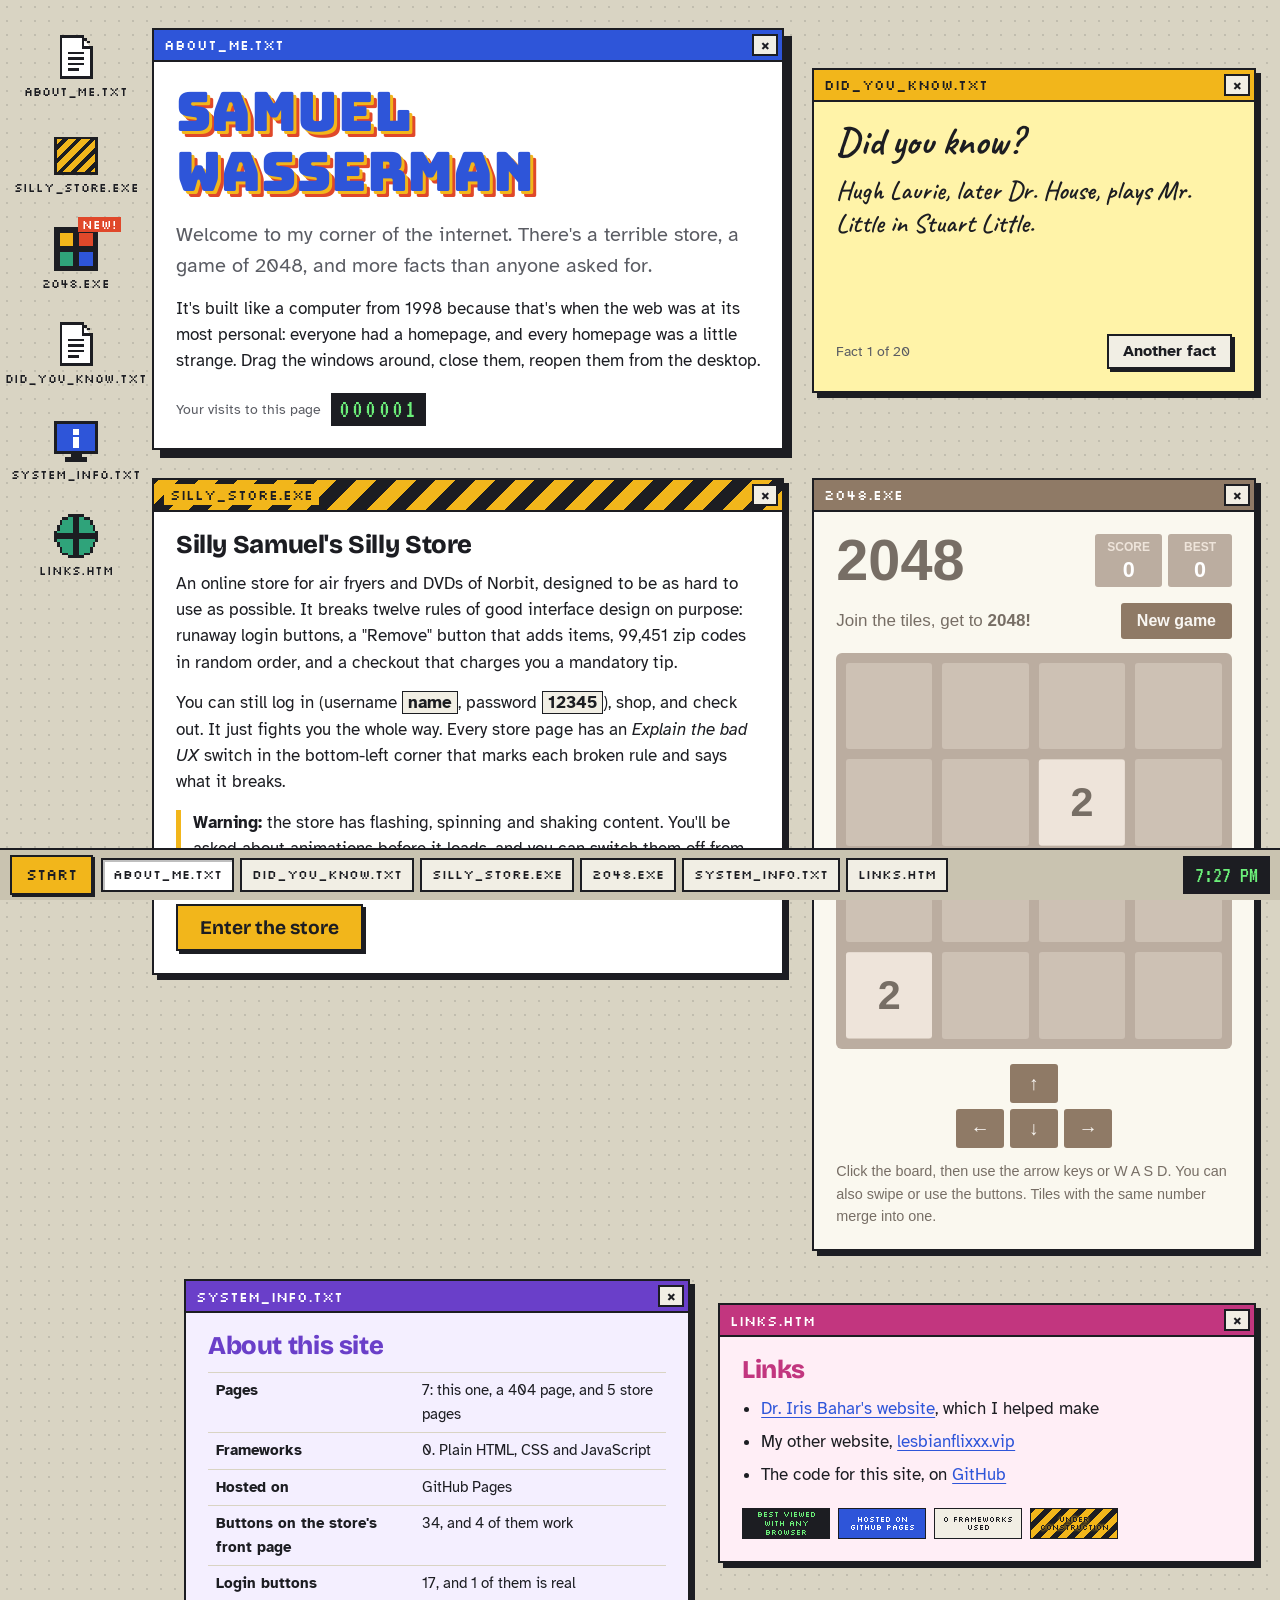
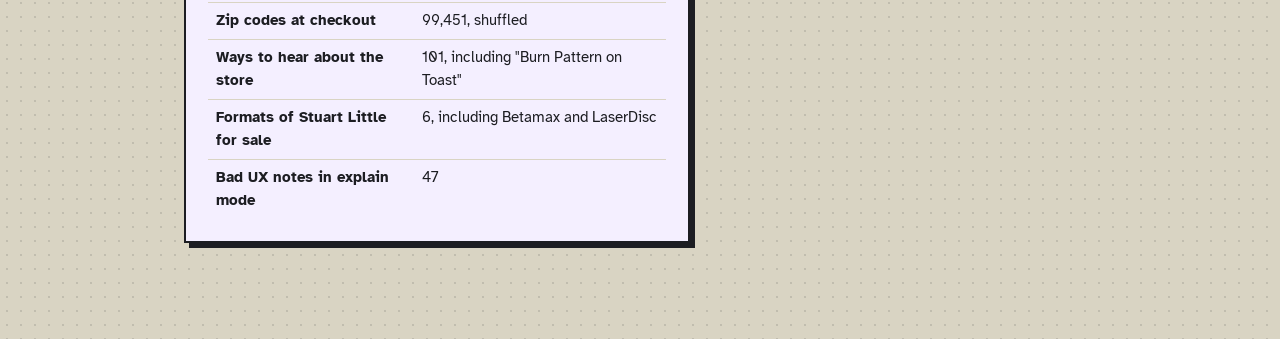
<file: index.html>
<!doctype html>
<html lang="en">
<head>
  <meta charset="utf-8">
  <meta name="viewport" content="width=device-width, initial-scale=1">
  <meta name="description" content="Samuel Wasserman's personal site: a late-90s desktop with a deliberately terrible online store, a game of 2048, and a pile of random facts.">
  <title>Samuel Wasserman</title>
  <link rel="preconnect" href="https://fonts.googleapis.com">
  <link rel="preconnect" href="https://fonts.gstatic.com" crossorigin>
  <link rel="stylesheet" href="https://fonts.googleapis.com/css2?family=Atkinson+Hyperlegible:ital,wght@0,400;0,700;1,400&family=Bricolage+Grotesque:opsz,wght@12..96,500;12..96,800&family=Bungee&family=Caveat:wght@600;700&family=Silkscreen&family=VT323&display=swap">
  <link rel="stylesheet" href="style.css">
  <link rel="icon" type="image/x-icon" href="/favicon.ico">
  <script src="js/2048.js" defer></script>
  <script src="js/home.js" defer></script>
</head>
<body>
  <!-- Pixel icons, drawn once and reused by the desktop and taskbar -->
  <svg class="sprites" aria-hidden="true">
    <symbol id="i-doc" viewBox="0 0 16 16"><path fill="#fff" d="M3 1h7l3 3v11H3z"/><path fill="#1c1d22" d="M2 0h9v1H2zM2 1h1v15H2zM3 15h11v1H3zM13 4h1v11h-1zM10 1h1v3h3v1h-4zM11 1h1v1h-1zM12 2h1v1h-1zM5 6h6v1H5zM5 8h6v1H5zM5 10h6v1H5zM5 12h4v1H5z"/></symbol>
    <symbol id="i-store" viewBox="0 0 16 16"><path fill="#f2b61b" d="M1 3h14v12H1z"/><path fill="#1c1d22" d="M0 2h16v1H0zM0 3h1v13H0zM15 3h1v13h-1zM1 15h14v1H1zM3 3h2l-4 4V5zM8 3h2l-9 9v-2zM13 3h2L3 15H1zM15 6v2l-7 7H6zM15 11v2l-2 2h-2z"/></symbol>
    <symbol id="i-2048" viewBox="0 0 16 16"><path fill="#1c1d22" d="M0 0h16v16H0z"/><path fill="#f2b61b" d="M2 2h5v5H2z"/><path fill="#e0482a" d="M9 2h5v5H9z"/><path fill="#2fa37a" d="M2 9h5v5H2z"/><path fill="#2e55d9" d="M9 9h5v5H9z"/></symbol>
    <symbol id="i-info" viewBox="0 0 16 16"><path fill="#2e55d9" d="M1 2h14v10H1z"/><path fill="#1c1d22" d="M0 1h16v1H0zM0 2h1v11H0zM15 2h1v11h-1zM0 12h16v1H0zM6 13h4v1H6zM4 14h8v2H4z"/><path fill="#fff" d="M7 4h2v2H7zM7 7h2v4H7z"/></symbol>
    <symbol id="i-globe" viewBox="0 0 16 16"><path fill="#2fa37a" d="M5 1h6v1h2v2h1v2h1v4h-1v2h-1v2h-2v1H5v-1H3v-2H2v-2H1V6h1V4h1V2h2z"/><path fill="#1c1d22" d="M5 0h6v1H5zM3 1h2v1H3zM11 1h2v1h-2zM2 2h1v2H2zM13 2h1v2h-1zM1 4h1v2H1zM14 4h1v2h-1zM0 6h1v4H0zM15 6h1v4h-1zM1 10h1v2H1zM14 10h1v2h-1zM2 12h1v2H2zM13 12h1v2h-1zM3 14h2v1H3zM11 14h2v1h-2zM5 15h6v1H5zM7 1h2v14H7zM1 7h14v2H1z"/></symbol>
  </svg>

  <div class="desktop">
    <nav class="icons" aria-label="Desktop">
      <button type="button" class="icon" data-open="win-about"><svg aria-hidden="true"><use href="#i-doc"/></svg><span>about_me.txt</span></button>
      <button type="button" class="icon" data-open="win-store"><svg aria-hidden="true"><use href="#i-store"/></svg><span>silly_store.exe</span></button>
      <button type="button" class="icon" data-open="win-2048"><svg aria-hidden="true"><use href="#i-2048"/></svg><span>2048.exe</span><b class="new">New!</b></button>
      <button type="button" class="icon" data-open="win-facts"><svg aria-hidden="true"><use href="#i-doc"/></svg><span>did_you_know.txt</span></button>
      <button type="button" class="icon" data-open="win-system"><svg aria-hidden="true"><use href="#i-info"/></svg><span>system_info.txt</span></button>
      <button type="button" class="icon" data-open="win-links"><svg aria-hidden="true"><use href="#i-globe"/></svg><span>links.htm</span></button>
    </nav>

    <main class="windows">
      <section class="window win-about" id="win-about" tabindex="-1" aria-labelledby="t-about">
        <header class="titlebar">
          <span class="title" id="t-about">about_me.txt</span>
          <button type="button" class="close" aria-label="Close about_me.txt">&times;</button>
        </header>
        <div class="window-body">
          <h1>Samuel Wasserman</h1>
          <p class="intro">Welcome to my corner of the internet. There's a terrible store, a game of 2048, and more facts than anyone asked for.</p>
          <p>It's built like a computer from 1998 because that's when the web was at its most personal: everyone had a homepage, and every homepage was a little strange. Drag the windows around, close them, reopen them from the desktop.</p>
          <div class="counter">
            <span>Your visits to this page</span>
            <output id="visits">000001</output>
          </div>
        </div>
      </section>

      <section class="window win-facts" id="win-facts" tabindex="-1" aria-labelledby="t-facts">
        <header class="titlebar">
          <span class="title" id="t-facts">did_you_know.txt</span>
          <button type="button" class="close" aria-label="Close did_you_know.txt">&times;</button>
        </header>
        <div class="window-body">
          <h2>Did you know?</h2>
          <p class="fact" id="fact" aria-live="polite">The first website, info.cern.ch, went online in 1991. CERN restored it in 2013, and you can still visit it.</p>
          <div class="fact-footer">
            <span id="factCount"></span>
            <button type="button" class="btn" id="nextFact">Another fact</button>
          </div>
        </div>
      </section>

      <section class="window win-store" id="win-store" tabindex="-1" aria-labelledby="t-store">
        <header class="titlebar">
          <span class="title" id="t-store">silly_store.exe</span>
          <button type="button" class="close" aria-label="Close silly_store.exe">&times;</button>
        </header>
        <div class="window-body">
          <h2>Silly Samuel's Silly Store</h2>
          <p>An online store for air fryers and DVDs of Norbit, designed to be as hard to use as possible. It breaks twelve rules of good interface design on purpose: runaway login buttons, a "Remove" button that adds items, 99,451 zip codes in random order, and a checkout that charges you a mandatory tip.</p>
          <p>You can still log in (username <kbd>name</kbd>, password <kbd>12345</kbd>), shop, and check out. It just fights you the whole way. Every store page has an <em>Explain the bad UX</em> switch in the bottom-left corner that marks each broken rule and says what it breaks.</p>
          <p class="warning"><strong>Warning:</strong> the store has flashing, spinning and shaking content. You'll be asked about animations before it loads, and you can switch them off from any page.</p>
          <a class="btn btn-big" href="store/">Enter the store</a>
        </div>
      </section>

      <section class="window win-2048" id="win-2048" tabindex="-1" aria-labelledby="t-2048">
        <header class="titlebar">
          <span class="title" id="t-2048">2048.exe</span>
          <button type="button" class="close" aria-label="Close 2048.exe">&times;</button>
        </header>
        <div class="window-body game" id="game2048">
          <div class="game-top">
            <p class="game-title">2048</p>
            <div class="scores">
              <p class="score-box">Score <output class="score">0</output></p>
              <p class="score-box">Best <output class="best">0</output></p>
            </div>
          </div>
          <div class="game-bar">
            <p>Join the tiles, get to <strong>2048!</strong></p>
            <button type="button" class="game-btn new-game">New game</button>
          </div>
          <div class="board" tabindex="0" aria-label="2048 board" aria-describedby="gameHelp">
            <div class="grid" aria-hidden="true">
              <div></div>
              <div></div>
              <div></div>
              <div></div>
              <div></div>
              <div></div>
              <div></div>
              <div></div>
              <div></div>
              <div></div>
              <div></div>
              <div></div>
              <div></div>
              <div></div>
              <div></div>
              <div></div>
            </div>
            <div class="tiles"></div>
            <div class="game-message" hidden>
              <p class="game-message-text" role="status"></p>
              <div class="game-message-buttons">
                <button type="button" class="game-btn keep-going">Keep going</button>
                <button type="button" class="game-btn try-again">Try again</button>
              </div>
            </div>
          </div>
          <div class="dpad" role="group" aria-label="Slide tiles">
            <button type="button" class="game-btn" data-dir="up" aria-label="Slide up">&uarr;</button>
            <button type="button" class="game-btn" data-dir="left" aria-label="Slide left">&larr;</button>
            <button type="button" class="game-btn" data-dir="down" aria-label="Slide down">&darr;</button>
            <button type="button" class="game-btn" data-dir="right" aria-label="Slide right">&rarr;</button>
          </div>
          <p class="help" id="gameHelp">Click the board, then use the arrow keys or W A S D. You can also swipe or use the buttons. Tiles with the same number merge into one.</p>
        </div>
      </section>

      <section class="window win-system" id="win-system" tabindex="-1" aria-labelledby="t-system">
        <header class="titlebar">
          <span class="title" id="t-system">system_info.txt</span>
          <button type="button" class="close" aria-label="Close system_info.txt">&times;</button>
        </header>
        <div class="window-body">
          <h2>About this site</h2>
          <table>
            <tr><th scope="row">Pages</th><td>7: this one, a 404 page, and 5 store pages</td></tr>
            <tr><th scope="row">Frameworks</th><td>0. Plain HTML, CSS and JavaScript</td></tr>
            <tr><th scope="row">Hosted on</th><td>GitHub Pages</td></tr>
            <tr><th scope="row">Buttons on the store's front page</th><td>34, and 4 of them work</td></tr>
            <tr><th scope="row">Login buttons</th><td>17, and 1 of them is real</td></tr>
            <tr><th scope="row">Zip codes at checkout</th><td>99,451, shuffled</td></tr>
            <tr><th scope="row">Ways to hear about the store</th><td>101, including "Burn Pattern on Toast"</td></tr>
            <tr><th scope="row">Formats of Stuart Little for sale</th><td>6, including Betamax and LaserDisc</td></tr>
            <tr><th scope="row">Bad UX notes in explain mode</th><td>47</td></tr>
          </table>
        </div>
      </section>

      <section class="window win-links" id="win-links" tabindex="-1" aria-labelledby="t-links">
        <header class="titlebar">
          <span class="title" id="t-links">links.htm</span>
          <button type="button" class="close" aria-label="Close links.htm">&times;</button>
        </header>
        <div class="window-body">
          <h2>Links</h2>
          <ul class="links">
            <li><a href="https://irisbahar.github.io/IrisBaharWebsite/">Dr. Iris Bahar's website</a>, which I helped make</li>
            <li>My other website, <a href="https://lesbianflixxx.vip">lesbianflixxx.vip</a></li>
            <li>The code for this site, on <a href="https://github.com/smwasserman/smwasserman.github.io">GitHub</a></li>
          </ul>
          <div class="badges" aria-label="Badges">
            <span class="badge badge-browser">Best viewed with any browser</span>
            <span class="badge badge-pages">Hosted on GitHub Pages</span>
            <span class="badge badge-frameworks">0 frameworks used</span>
            <span class="badge badge-construction">Under construction</span>
          </div>
        </div>
      </section>
    </main>
  </div>

  <footer class="taskbar">
    <button type="button" class="start" aria-expanded="false" aria-controls="startMenu">Start</button>
    <div class="start-menu" id="startMenu" hidden>
      <a href="store/">Enter the Silly Store</a>
      <button type="button" data-open="win-2048">Play 2048</button>
      <button type="button" data-open="win-facts">Read a random fact</button>
      <a href="https://irisbahar.github.io/IrisBaharWebsite/">Dr. Iris Bahar's website</a>
      <a href="https://github.com/smwasserman/smwasserman.github.io">This site on GitHub</a>
    </div>
    <nav class="tasks" aria-label="Open windows"></nav>
    <time class="clock" id="clock"></time>
  </footer>
</body>
</html>
</file>
<file: style.css>
/* A late-90s desktop. Each section of the homepage is a window. */

:root {
  --desk: #d9d4c3;
  --desk-dot: rgba(28, 29, 34, 0.13);
  --ink: #1c1d22;
  --icon-text: #1c1d22;
  --paper: #ffffff;
  --text: #1c1d22;
  --muted: #5a5c63;
  --link: #2e55d9;
  --cobalt: #2e55d9;
  --tomato: #e0482a;
  --mustard: #f2b61b;
  --mint: #2fa37a;
  --purple: #6a3fc9;
  --pink: #c2367f;
  --chrome: #c9c3b0;
  --chrome-text: #1c1d22;
  --display: "Bricolage Grotesque", system-ui, sans-serif;
  --body: "Atkinson Hyperlegible", system-ui, sans-serif;
  --pixel: "Silkscreen", ui-monospace, monospace;
  --wordart: "Bungee", "Bricolage Grotesque", system-ui, sans-serif;
  --lcd: "VT323", ui-monospace, monospace;
  --hand: "Caveat", "Comic Sans MS", cursive;
  --shadow: 5px 5px 0 var(--ink);
  color-scheme: light;
}

@media (prefers-color-scheme: dark) {
  :root {
    --desk: #2b2d33;
    --desk-dot: rgba(255, 255, 255, 0.08);
    --ink: #0d0e11;
    --icon-text: #f6f3ea;
    --paper: #f6f3ea;
    --chrome: #45474f;
    --chrome-text: #f6f3ea;
    --shadow: 5px 5px 0 #0d0e11;
  }
}

* {
  box-sizing: border-box;
}

body {
  margin: 0;
  min-height: 100vh;
  background-color: var(--desk);
  background-image: radial-gradient(var(--desk-dot) 1px, transparent 1px);
  background-size: 14px 14px;
  color: var(--text);
  font-family: var(--body);
  font-size: 1.0625rem;
  line-height: 1.55;
}

a {
  color: var(--link);
  text-underline-offset: 0.2em;
}

:focus-visible {
  outline: 3px solid var(--cobalt);
  outline-offset: 2px;
}

h1,
h2 {
  font-family: var(--display);
  font-weight: 800;
  line-height: 1.05;
  margin: 0 0 0.75rem;
}

/* The name is set like 90s WordArt: chunky letters with stacked color shadows */
h1 {
  font-family: var(--wordart);
  font-weight: 400;
  font-size: clamp(2rem, 5.4vw, 3.4rem);
  line-height: 1.1;
  color: var(--cobalt);
  text-shadow: 3px 3px 0 var(--mustard), 6px 6px 0 var(--tomato);
  margin-bottom: 1.1rem;
}

h2 {
  font-size: 1.6rem;
  letter-spacing: -0.015em;
}

p {
  margin: 0 0 0.9rem;
}

kbd {
  font-family: inherit;
  font-weight: 700;
  padding: 0 0.3em;
  border: 1px solid var(--ink);
  background: #f1eee4;
}

.sprites {
  display: none;
}

/* Desktop: icons on the left, windows on a grid to the right */
.desktop {
  display: grid;
  grid-template-columns: 104px 1fr;
  gap: 24px;
  max-width: 1320px;
  margin: 0 auto;
  padding: 28px 24px 96px;
}

.icons {
  display: flex;
  flex-direction: column;
  gap: 18px;
}

.icon {
  position: relative;
  display: flex;
  flex-direction: column;
  align-items: center;
  gap: 6px;
  padding: 6px 2px;
  background: none;
  border: 1px solid transparent;
  color: var(--icon-text);
  font-family: var(--pixel);
  font-size: 0.72rem;
  line-height: 1.2;
  cursor: pointer;
  overflow-wrap: break-word;
}

.icon svg {
  width: 44px;
  height: 44px;
  image-rendering: pixelated;
  shape-rendering: crispEdges;
}

.icon:hover span,
.icon:focus-visible span {
  background: var(--cobalt);
  color: #ffffff;
}

.new {
  position: absolute;
  top: -4px;
  right: 6px;
  padding: 1px 4px;
  background: var(--tomato);
  color: #ffffff;
  font-weight: 400;
  animation: blink 1s steps(1) infinite;
}

@keyframes blink {
  50% {
    visibility: hidden;
  }
}

.windows {
  display: grid;
  grid-template-columns: repeat(12, minmax(0, 1fr));
  gap: 28px;
  align-items: start;
}

.win-about { grid-column: 1 / span 7; }
.win-facts { grid-column: 8 / span 5; margin-top: 40px; }
.win-store { grid-column: 1 / span 7; }
.win-2048 { grid-column: 8 / span 5; }
.win-system { grid-column: 1 / span 6; margin-left: 32px; }
.win-links { grid-column: 7 / span 6; margin-top: 24px; }

/* Windows */
.window {
  position: relative;
  background: var(--paper);
  color: #1c1d22;
  border: 2px solid var(--ink);
  box-shadow: var(--shadow);
}

.window[hidden] {
  display: none;
}

.window.is-active {
  box-shadow: 8px 8px 0 var(--ink);
}

.titlebar {
  display: flex;
  justify-content: space-between;
  align-items: center;
  gap: 8px;
  padding: 4px 4px 4px 10px;
  border-bottom: 2px solid var(--ink);
  background: var(--chrome);
  color: var(--chrome-text);
  font-family: var(--pixel);
  font-size: 0.85rem;
  user-select: none;
}

/* Every window has its own colors. The active window gets the bigger shadow. */
.win-about .titlebar { background: var(--cobalt); color: #ffffff; }
.win-facts .titlebar { background: var(--mustard); color: #1c1d22; }
.win-2048 .titlebar { background: #8f7a66; color: #ffffff; }
.win-system .titlebar { background: var(--purple); color: #ffffff; }
.win-links .titlebar { background: var(--pink); color: #ffffff; }

.win-facts .window-body { background: #fff3a8; }
.win-system .window-body { background: #f4efff; }
.win-links .window-body { background: #ffeef6; }

.win-system h2 { color: var(--purple); }
.win-links h2 { color: var(--pink); }

/* The store window keeps the caution tape from the store itself */
.win-store .titlebar {
  background: repeating-linear-gradient(-45deg, var(--mustard) 0 14px, #1c1d22 14px 28px);
}

.win-store .title {
  padding: 0 6px;
  background: var(--mustard);
  color: #1c1d22;
}

@media (min-width: 900px) {
  .titlebar {
    cursor: grab;
  }

  .window.is-dragging .titlebar {
    cursor: grabbing;
  }
}

.close {
  width: 26px;
  height: 22px;
  padding: 0;
  background: #f1eee4;
  border: 2px solid var(--ink);
  color: #1c1d22;
  font: 700 1rem/1 var(--body);
  cursor: pointer;
}

.window-body {
  padding: 20px 22px 22px;
}

.intro {
  font-size: 1.25rem;
  color: var(--muted);
}

.warning {
  border-left: 5px solid var(--mustard);
  padding-left: 0.75rem;
}

/* Buttons */
.btn {
  display: inline-block;
  padding: 6px 14px;
  background: #f1eee4;
  color: #1c1d22;
  border: 2px solid var(--ink);
  box-shadow: 3px 3px 0 var(--ink);
  font: 700 1rem/1.2 var(--body);
  text-decoration: none;
  cursor: pointer;
}

.btn:hover {
  background: #ffffff;
}

.btn:active {
  translate: 2px 2px;
  box-shadow: 1px 1px 0 var(--ink);
}

.btn-big {
  padding: 10px 22px;
  background: var(--mustard);
  font-family: var(--display);
  font-size: 1.2rem;
}

.btn-big:hover {
  background: #ffcf4d;
}

/* Visit counter, styled like a 90s hit counter */
.counter {
  display: inline-flex;
  align-items: center;
  gap: 10px;
  margin-top: 0.25rem;
  font-size: 0.9rem;
  color: var(--muted);
}

.counter output {
  padding: 0 8px;
  background: #1c1d22;
  color: #6cf07a;
  font-family: var(--lcd);
  font-size: 1.7rem;
  line-height: 1.2;
  letter-spacing: 0.08em;
}

/* Facts */
/* The facts window is a sticky note, so it's handwritten */
.win-facts h2 {
  font-family: var(--hand);
  font-weight: 700;
  font-size: 2.4rem;
  letter-spacing: 0;
  color: #1c1d22;
}

.fact {
  min-height: 5.5em;
  font-family: var(--hand);
  font-weight: 600;
  font-size: 1.65rem;
  line-height: 1.25;
}

.fact-footer {
  display: flex;
  justify-content: space-between;
  align-items: center;
  gap: 12px;
  color: var(--muted);
  font-size: 0.9rem;
}

/* System info */
table {
  width: 100%;
  border-collapse: collapse;
  font-size: 0.95rem;
}

th,
td {
  padding: 6px 8px;
  border-top: 1px solid #d9d4c3;
  text-align: left;
  vertical-align: top;
}

th {
  width: 45%;
  font-weight: 700;
}

/* Links and badges */
.links {
  margin: 0 0 1.25rem;
  padding-left: 1.2rem;
}

.links li {
  margin-bottom: 0.4rem;
}

.badges {
  display: flex;
  flex-wrap: wrap;
  gap: 8px;
}

/* 88x31: the standard size of a 90s web badge */
.badge {
  display: flex;
  align-items: center;
  justify-content: center;
  width: 88px;
  height: 31px;
  padding: 0 3px;
  border: 1px solid var(--ink);
  font-family: var(--pixel);
  font-size: 0.5rem;
  line-height: 1.1;
  text-align: center;
}

.badge-browser { background: #1c1d22; color: #6cf07a; }
.badge-pages { background: var(--cobalt); color: #ffffff; }
.badge-frameworks { background: #f1eee4; color: #1c1d22; }
.badge-construction {
  background: repeating-linear-gradient(-45deg, var(--mustard) 0 6px, #1c1d22 6px 12px);
  color: #1c1d22;
  text-shadow: 0 0 3px var(--mustard), 0 0 3px var(--mustard);
}

/* 2048, in the colors and type of the original game */
.game {
  --g-text: #776e65;
  --g-light: #f9f6f2;
  --g-board: #bbada0;
  --gap: 10px;
  display: flex;
  flex-direction: column;
  align-items: center;
  background: #faf8ef;
  color: var(--g-text);
  font-family: "Clear Sans", "Helvetica Neue", Arial, sans-serif;
}

.game > * {
  width: 100%;
  max-width: 400px;
}

.game-top {
  display: flex;
  justify-content: space-between;
  align-items: center;
  gap: 12px;
}

.game-title {
  margin: 0;
  font-size: clamp(2.6rem, 9vw, 3.6rem);
  font-weight: 700;
  line-height: 1;
}

.scores {
  display: flex;
  gap: 6px;
}

.score-box {
  min-width: 64px;
  margin: 0;
  padding: 4px 12px;
  background: var(--g-board);
  border-radius: 3px;
  color: #eee4da;
  font-size: 0.75rem;
  font-weight: 700;
  text-align: center;
  text-transform: uppercase;
}

.score-box output {
  display: block;
  color: #ffffff;
  font-size: 1.35rem;
  line-height: 1.2;
  text-transform: none;
}

.game-bar {
  display: flex;
  justify-content: space-between;
  align-items: center;
  gap: 12px;
  margin: 14px 0;
}

.game-bar p {
  margin: 0;
}

.game-btn {
  padding: 8px 16px;
  background: #8f7a66;
  color: var(--g-light);
  border: none;
  border-radius: 3px;
  font: 700 1rem/1.2 "Clear Sans", "Helvetica Neue", Arial, sans-serif;
  white-space: nowrap;
  cursor: pointer;
}

.game-btn:hover {
  background: #7f6a56;
}

.game-btn:focus-visible {
  outline: 3px solid var(--cobalt);
  outline-offset: 2px;
}

.board {
  position: relative;
  padding: var(--gap);
  background: var(--g-board);
  border-radius: 6px;
  container-type: inline-size;
  touch-action: none;
  user-select: none;
}

.grid {
  display: grid;
  grid-template-columns: repeat(4, 1fr);
  gap: var(--gap);
}

.grid div {
  aspect-ratio: 1;
  background: rgba(238, 228, 218, 0.35);
  border-radius: 3px;
}

/* Tiles sit on a layer over the empty grid and slide between cells */
.tiles {
  position: absolute;
  inset: var(--gap);
}

.tile {
  position: absolute;
  top: 0;
  left: 0;
  display: flex;
  align-items: center;
  justify-content: center;
  width: calc((100% - 3 * var(--gap)) / 4);
  aspect-ratio: 1;
  border-radius: 3px;
  background: #eee4da;
  color: var(--g-light);
  font-weight: 700;
  font-size: 11cqw;
  line-height: 1;
  translate: calc(var(--col) * (100% + var(--gap))) calc(var(--row) * (100% + var(--gap)));
  transition: translate 100ms ease-in-out;
}

.tile[data-digits="3"] { font-size: 9.5cqw; }
.tile[data-digits="4"] { font-size: 7.5cqw; }
.tile[data-digits="5"] { font-size: 6cqw; }
.tile[data-digits="6"] { font-size: 5cqw; }

.tile[data-value="2"] { background: #eee4da; color: var(--g-text); }
.tile[data-value="4"] { background: #ede0c8; color: var(--g-text); }
.tile[data-value="8"] { background: #f2b179; }
.tile[data-value="16"] { background: #f59563; }
.tile[data-value="32"] { background: #f67c5f; }
.tile[data-value="64"] { background: #f65e3b; }
.tile[data-value="128"] { background: #edcf72; }
.tile[data-value="256"] { background: #edcc61; }
.tile[data-value="512"] { background: #edc850; }
.tile[data-value="1024"] { background: #edc53f; }
.tile[data-value="2048"] { background: #edc22e; }
.tile[data-value="super"] { background: #3c3a32; }

.tile.is-new {
  animation: tile-appear 200ms ease;
}

.tile.is-merged {
  animation: tile-pop 200ms ease;
}

@keyframes tile-appear {
  from {
    opacity: 0;
    scale: 0;
  }
}

@keyframes tile-pop {
  50% {
    scale: 1.2;
  }
}

.game-message {
  position: absolute;
  inset: 0;
  z-index: 2;
  display: flex;
  flex-direction: column;
  align-items: center;
  justify-content: center;
  gap: 18px;
  background: rgba(238, 228, 218, 0.88);
  border-radius: 6px;
  text-align: center;
}

.game-message[hidden] {
  display: none;
}

.game-message-text {
  margin: 0;
  padding: 0 12px;
  font-size: clamp(1.6rem, 9cqw, 2.6rem);
  font-weight: 700;
  line-height: 1.2;
}

.game-message-buttons {
  display: flex;
  flex-wrap: wrap;
  justify-content: center;
  gap: 10px;
}

.game-message-buttons [hidden] {
  display: none;
}

.dpad {
  display: grid;
  grid-template-columns: repeat(3, 48px);
  grid-template-areas: ". up ." "left down right";
  justify-content: center;
  gap: 6px;
  margin: 16px 0 12px;
}

.dpad .game-btn {
  padding: 8px 0;
  font-size: 1.2rem;
}

.dpad [data-dir="up"] { grid-area: up; }
.dpad [data-dir="left"] { grid-area: left; }
.dpad [data-dir="down"] { grid-area: down; }
.dpad [data-dir="right"] { grid-area: right; }

.help {
  margin: 0;
  font-size: 0.9rem;
}

/* Taskbar */
.taskbar {
  position: fixed;
  left: 0;
  right: 0;
  bottom: 0;
  z-index: 1000;
  display: flex;
  align-items: center;
  gap: 8px;
  height: 52px;
  padding: 0 10px;
  background: var(--chrome);
  border-top: 2px solid var(--ink);
  font-family: var(--pixel);
  font-size: 0.8rem;
}

.start {
  flex: none;
  padding: 6px 14px;
  background: var(--mustard);
  color: #1c1d22;
  border: 2px solid var(--ink);
  box-shadow: 2px 2px 0 var(--ink);
  font: inherit;
  font-size: 0.95rem;
  cursor: pointer;
}

.start[aria-expanded="true"] {
  translate: 2px 2px;
  box-shadow: none;
}

.start-menu {
  position: absolute;
  left: 10px;
  bottom: 58px;
  display: flex;
  flex-direction: column;
  min-width: 260px;
  background: var(--paper);
  border: 2px solid var(--ink);
  box-shadow: var(--shadow);
}

.start-menu[hidden] {
  display: none;
}

.start-menu a,
.start-menu button {
  padding: 10px 14px;
  background: none;
  border: none;
  border-bottom: 1px solid #d9d4c3;
  color: #1c1d22;
  font: 700 1rem/1.3 var(--body);
  text-align: left;
  text-decoration: none;
  cursor: pointer;
}

.start-menu a:hover,
.start-menu button:hover {
  background: var(--cobalt);
  color: #ffffff;
}

.tasks {
  display: flex;
  gap: 6px;
  min-width: 0;
  overflow-x: auto;
}

.tasks button {
  flex: none;
  padding: 5px 10px;
  background: #f1eee4;
  color: #1c1d22;
  border: 2px solid var(--ink);
  font: inherit;
  cursor: pointer;
}

.tasks button[aria-pressed="true"] {
  background: #ffffff;
  box-shadow: inset 2px 2px 0 rgba(0, 0, 0, 0.25);
}

.tasks button.is-closed {
  opacity: 0.55;
}

.clock {
  flex: none;
  margin-left: auto;
  padding: 0 10px;
  border: 2px solid var(--ink);
  background: #1c1d22;
  color: #6cf07a;
  font-family: var(--lcd);
  font-size: 1.4rem;
}

/* Small screens: no dragging, windows stack in one column */
@media (max-width: 899px) {
  .desktop {
    grid-template-columns: 1fr;
    padding: 16px 16px 88px;
  }

  .icons {
    flex-direction: row;
    overflow-x: auto;
    gap: 6px;
    padding-bottom: 4px;
  }

  .icon {
    flex: none;
    width: 84px;
  }

  .windows {
    grid-template-columns: 1fr;
    gap: 22px;
  }

  .windows .window {
    grid-column: 1;
    margin: 0;
  }

  .tasks {
    display: none;
  }
}

@media (prefers-reduced-motion: reduce) {
  .new,
  .tile {
    animation: none !important;
    transition: none;
  }
}

/* 404 page: a single error dialog in the middle of the desktop */
.actions {
  display: flex;
  flex-wrap: wrap;
  gap: 12px;
}

.dialog-page {
  display: grid;
  place-items: center;
  padding: 24px 16px;
}

.dialog-page .window {
  width: min(560px, 100%);
}

.dialog-page .titlebar {
  background: var(--tomato);
  color: #ffffff;
}
</file>
